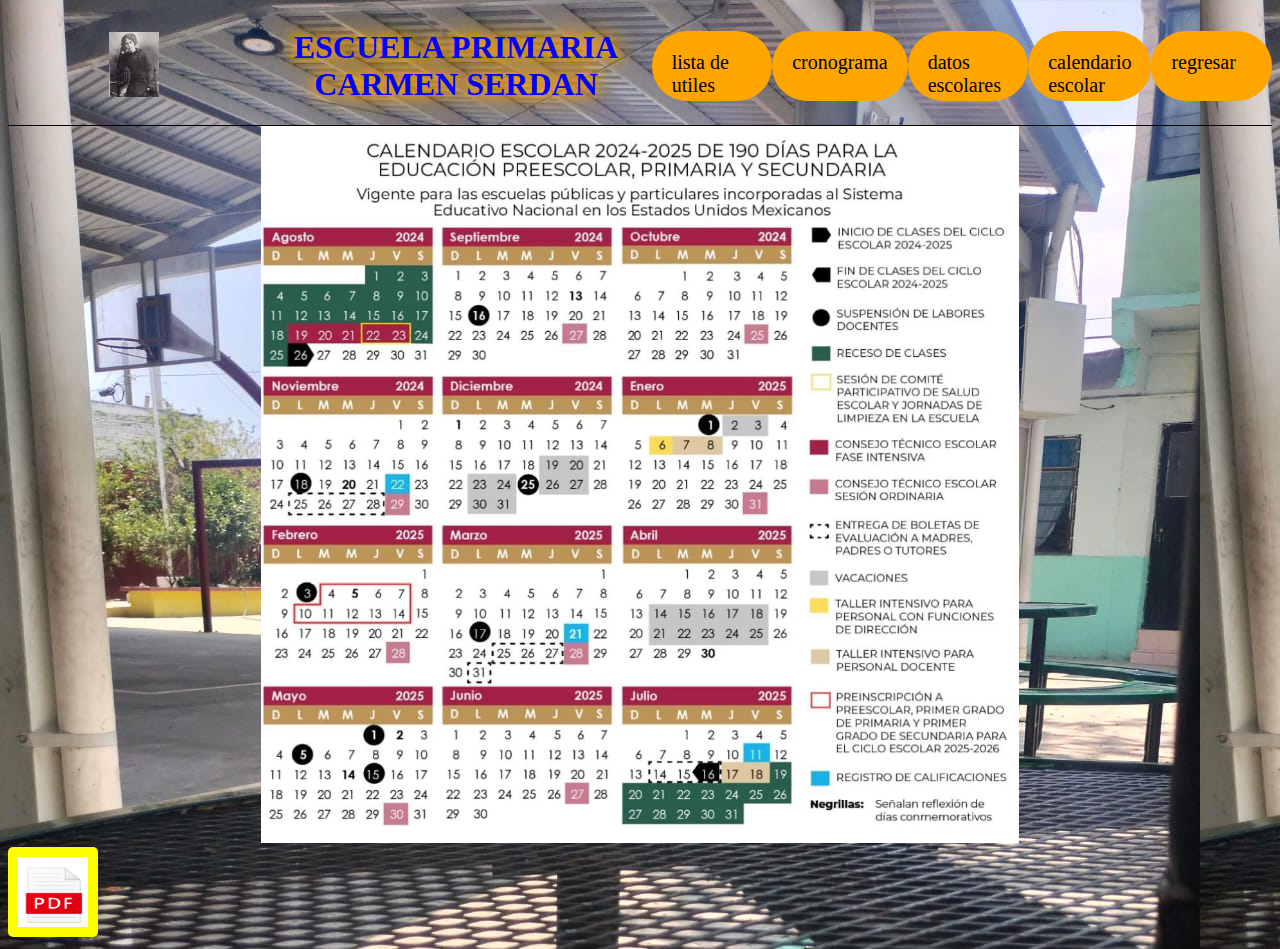
<file: calendario.html>
<!DOCTYPE html>
<head>
    <meta charset="UFT-8">
    <TITLE>calendario.html    
    </TITLE>
    <title> 
    </title>
    <link rel="stylesheet" href="estilo.css";
</head>
<div class="section">
    <center><img src="IMG-20250406-WA0029.jpg" width="20%"></center>
    <h1><center>ESCUELA PRIMARIA CARMEN SERDAN</center></h1>
    <a href="listadeutiles.html">lista de utiles</a>
   <a href="pagina2.html">cronograma</a>
   <a href="datosdelestudiante.html">datos escolares</a>
   <a href="calendario.html">calendario escolar</a>
    <a href="ENTRADA.HTML">regresar</a>
  </div>

    <center><img src="SEP-publica-Calendario-Escolar-2024-2025-asi-quedan-los-dias-de-clases-y-vacaciones-3.webp" width="60%"></center>
    <a href="SEP-publica-Calendario-Escolar-2024-2025-asi-quedan-los-dias-de-clases-y-vacaciones-3.webp" download="mi_archivo.pdf"><img src="pdf.PNG" alt="descargar PDF" width="70" height="70"></a>
</file>
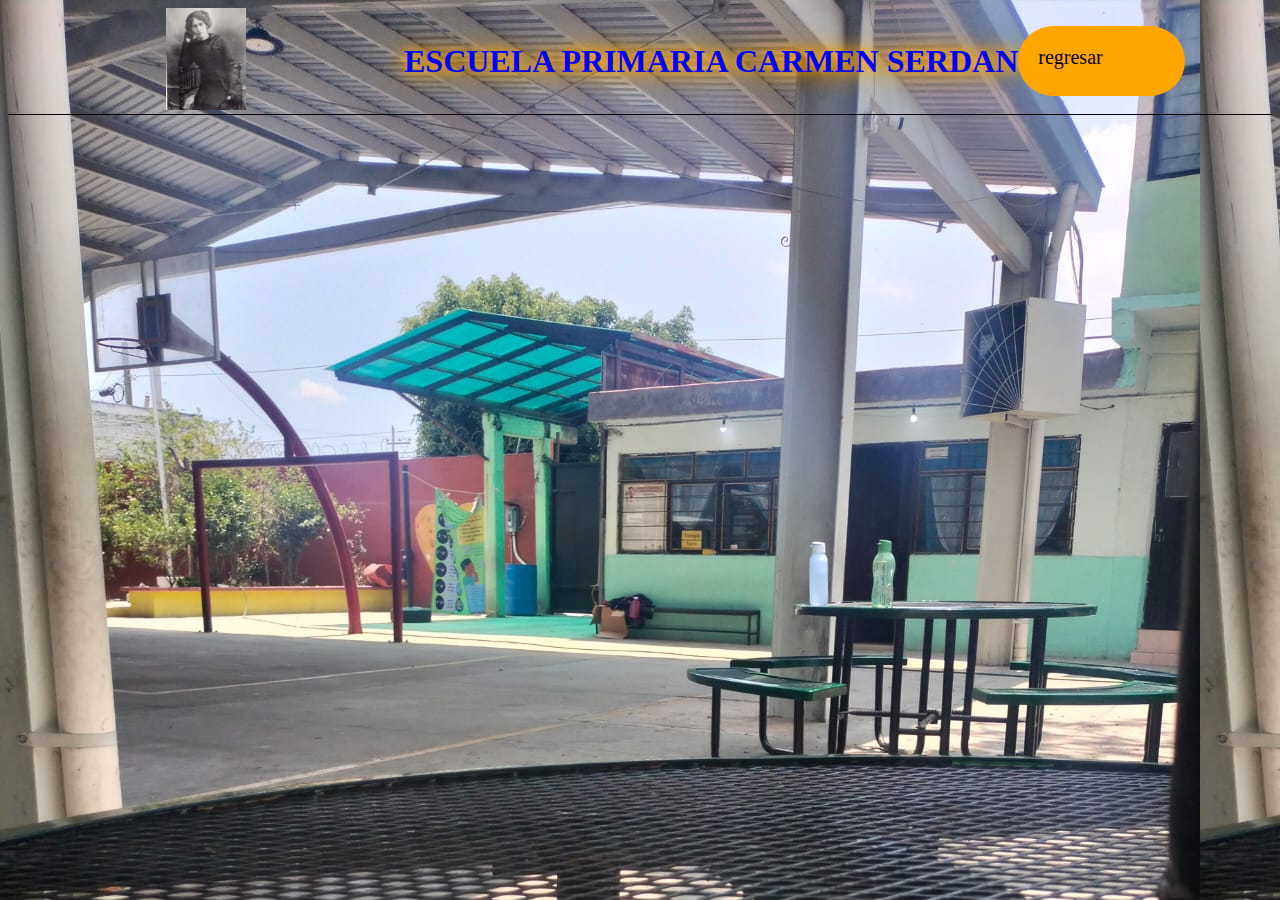
<file: datosdelestudiante.html>
<!DOCTYPE html>
<head>
    <meta charset="UFT-8">
    <TITLE>datosdelestudiante.html    
    </TITLE>
    <title>
    </title>
    <link rel="stylesheet" href="estilo.css";
</head>
<body>
    <div class="section">
        <center><img src="IMG-20250406-WA0029.jpg" width="20%"></center>
        <h1><center>ESCUELA PRIMARIA CARMEN SERDAN</center></h1>
        <a href="ENTRADA.HTML">regresar</a>
       </div>
</file>
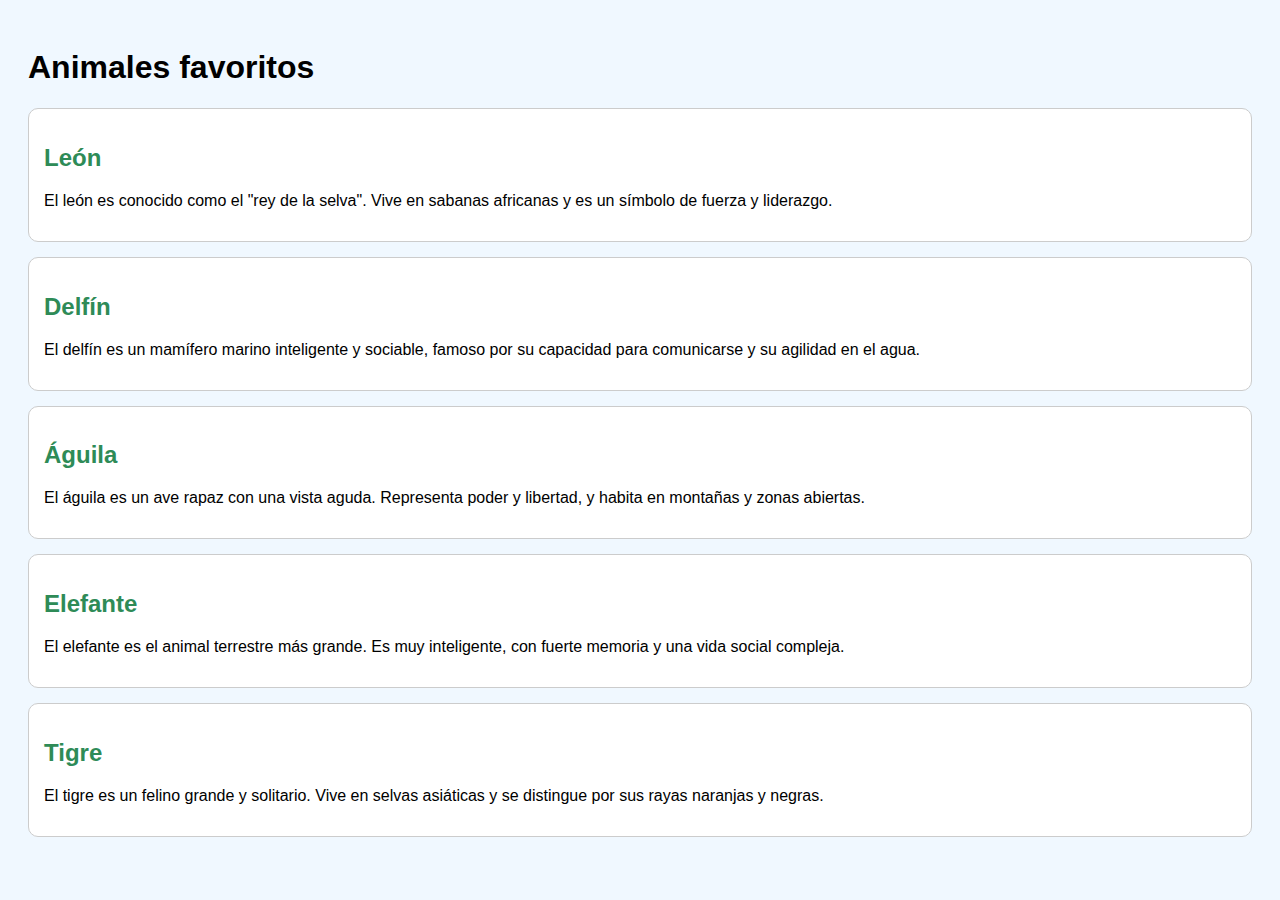
<file: EJERCICIOMADAY.HTML>
<!DOCTYPE html>
<html lang="es">
<head>
  <meta charset="UTF-8">
  <title>Animales favoritos</title>
  <style>
    body {
      font-family: Arial, sans-serif;
      background-color: #f0f8ff;
      padding: 20px;
    }
    .animal {
      border: 1px solid #ccc;
      border-radius: 10px;
      padding: 15px;
      margin-bottom: 15px;
      background-color: #ffffff;
    }
    h2 {
      color: #2e8b57;
    }
  </style>
</head>
<body>

  <h1>Animales favoritos </h1>

  <div class="animal">
    <h2>León</h2>
    <p>El león es conocido como el "rey de la selva". Vive en sabanas africanas y es un símbolo de fuerza y liderazgo.</p>
  </div>

  <div class="animal">
    <h2>Delfín</h2>
    <p>El delfín es un mamífero marino inteligente y sociable, famoso por su capacidad para comunicarse y su agilidad en el agua.</p>
  </div>

  <div class="animal">
    <h2>Águila</h2>
    <p>El águila es un ave rapaz con una vista aguda. Representa poder y libertad, y habita en montañas y zonas abiertas.</p>
  </div>

  <div class="animal">
    <h2>Elefante</h2>
    <p>El elefante es el animal terrestre más grande. Es muy inteligente, con fuerte memoria y una vida social compleja.</p>
  </div>

  <div class="animal">
    <h2>Tigre</h2>
    <p>El tigre es un felino grande y solitario. Vive en selvas asiáticas y se distingue por sus rayas naranjas y negras.</p>
  </div>

</body>
</html>
</file>
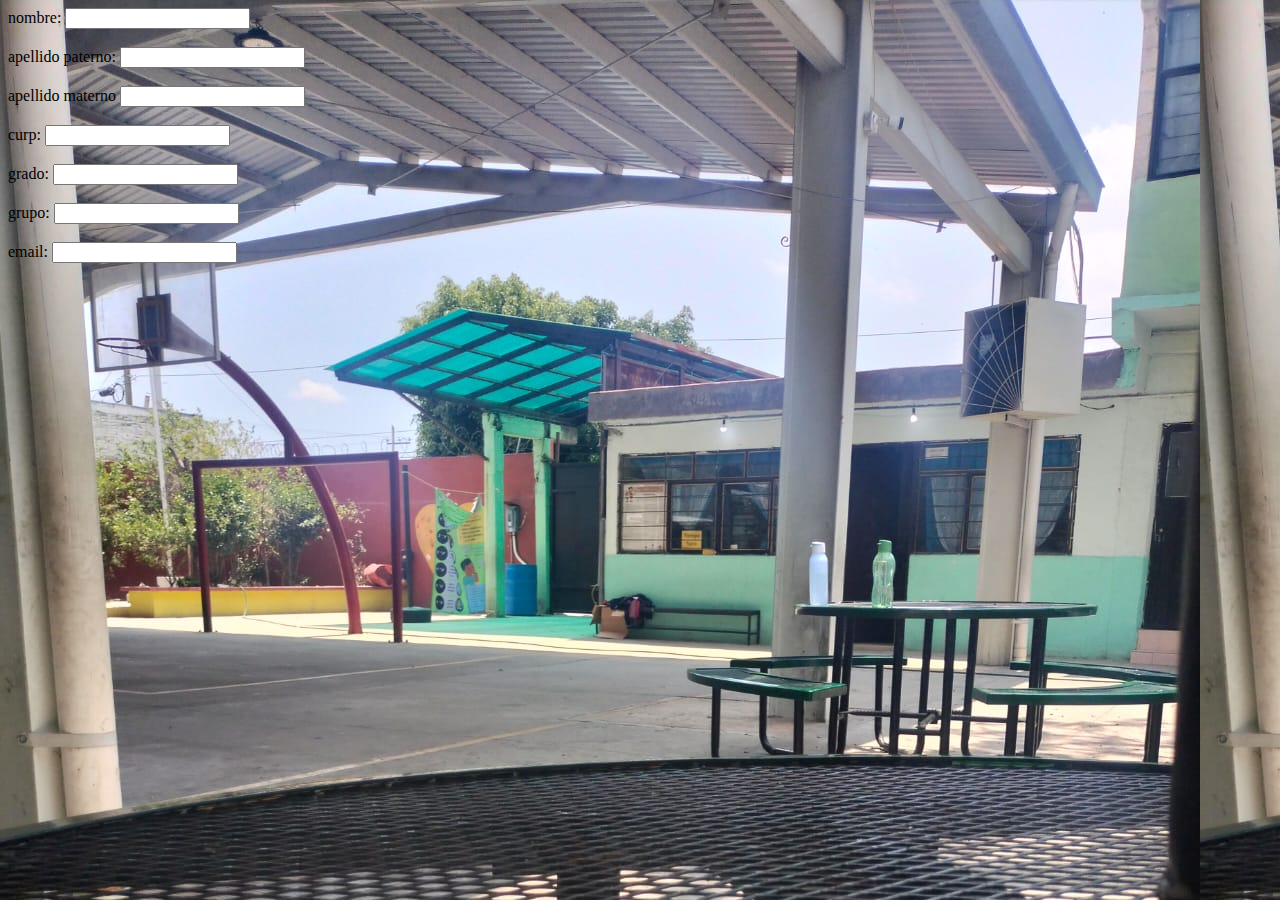
<file: formulario.html>
<!DOCTYPE html>
<html>
    <head>
        <title>formulario.html
        </title>
    </head>
    <body>        
        <link rel="stylesheet" href="estilo.css">
        <form id="mi-formulario">
           <label for="nombre">nombre:</label>
           <input type="text" id="nombre" name="nombre"><br><br>
            <label for="apellido paterno">apellido paterno:</label>
            <input type="text" id="apellido paterno" name="apellido paterno"><br><br>
            <label for="apellido materno">apellido materno</label>
            <input type="text" id="apellido materno" name="apellido materno"><br><br>
            <label for="curp">curp:</label>
            <input type="text" id="curp" name="curp"><br><br>
            <label for="grado">grado:</label>
            <input type="number" id="grado" name="grado"><br><br>
            <label for="grupo">grupo:</label>
            <input type="text" id="grupo" name="grupo"><br><br>
            <label for="email">email:</label>
            <input type="email" id="email" name="email"><br><br>
</file>
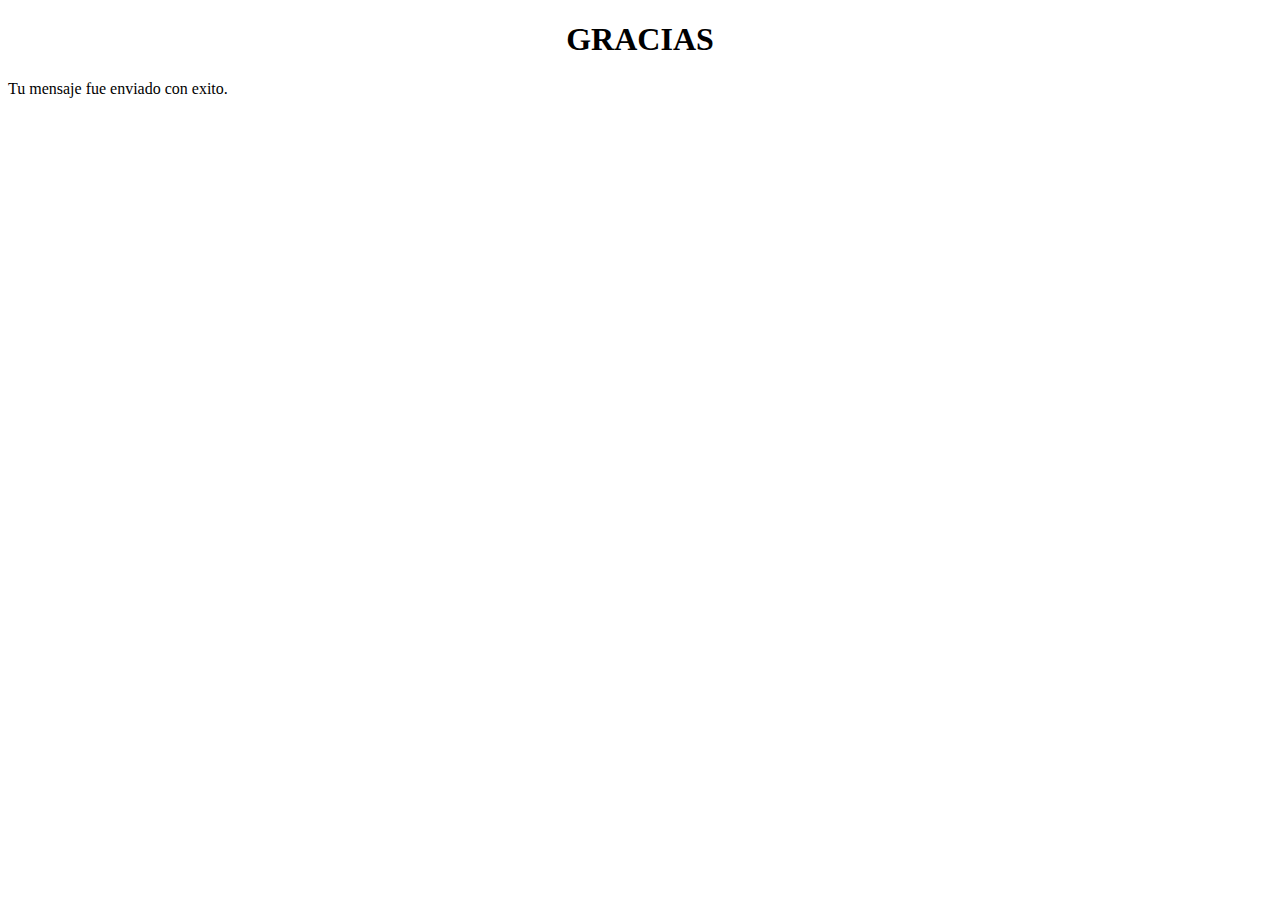
<file: gracias.html>
<!DOCTYPE html>
<html>
    <head>
        <title>gracias
        </title>
    </head>
    <body>
        <h1><center>GRACIAS</center></h1>
        <P>Tu mensaje fue enviado con exito.</P>
    </body>
</html>
</file>
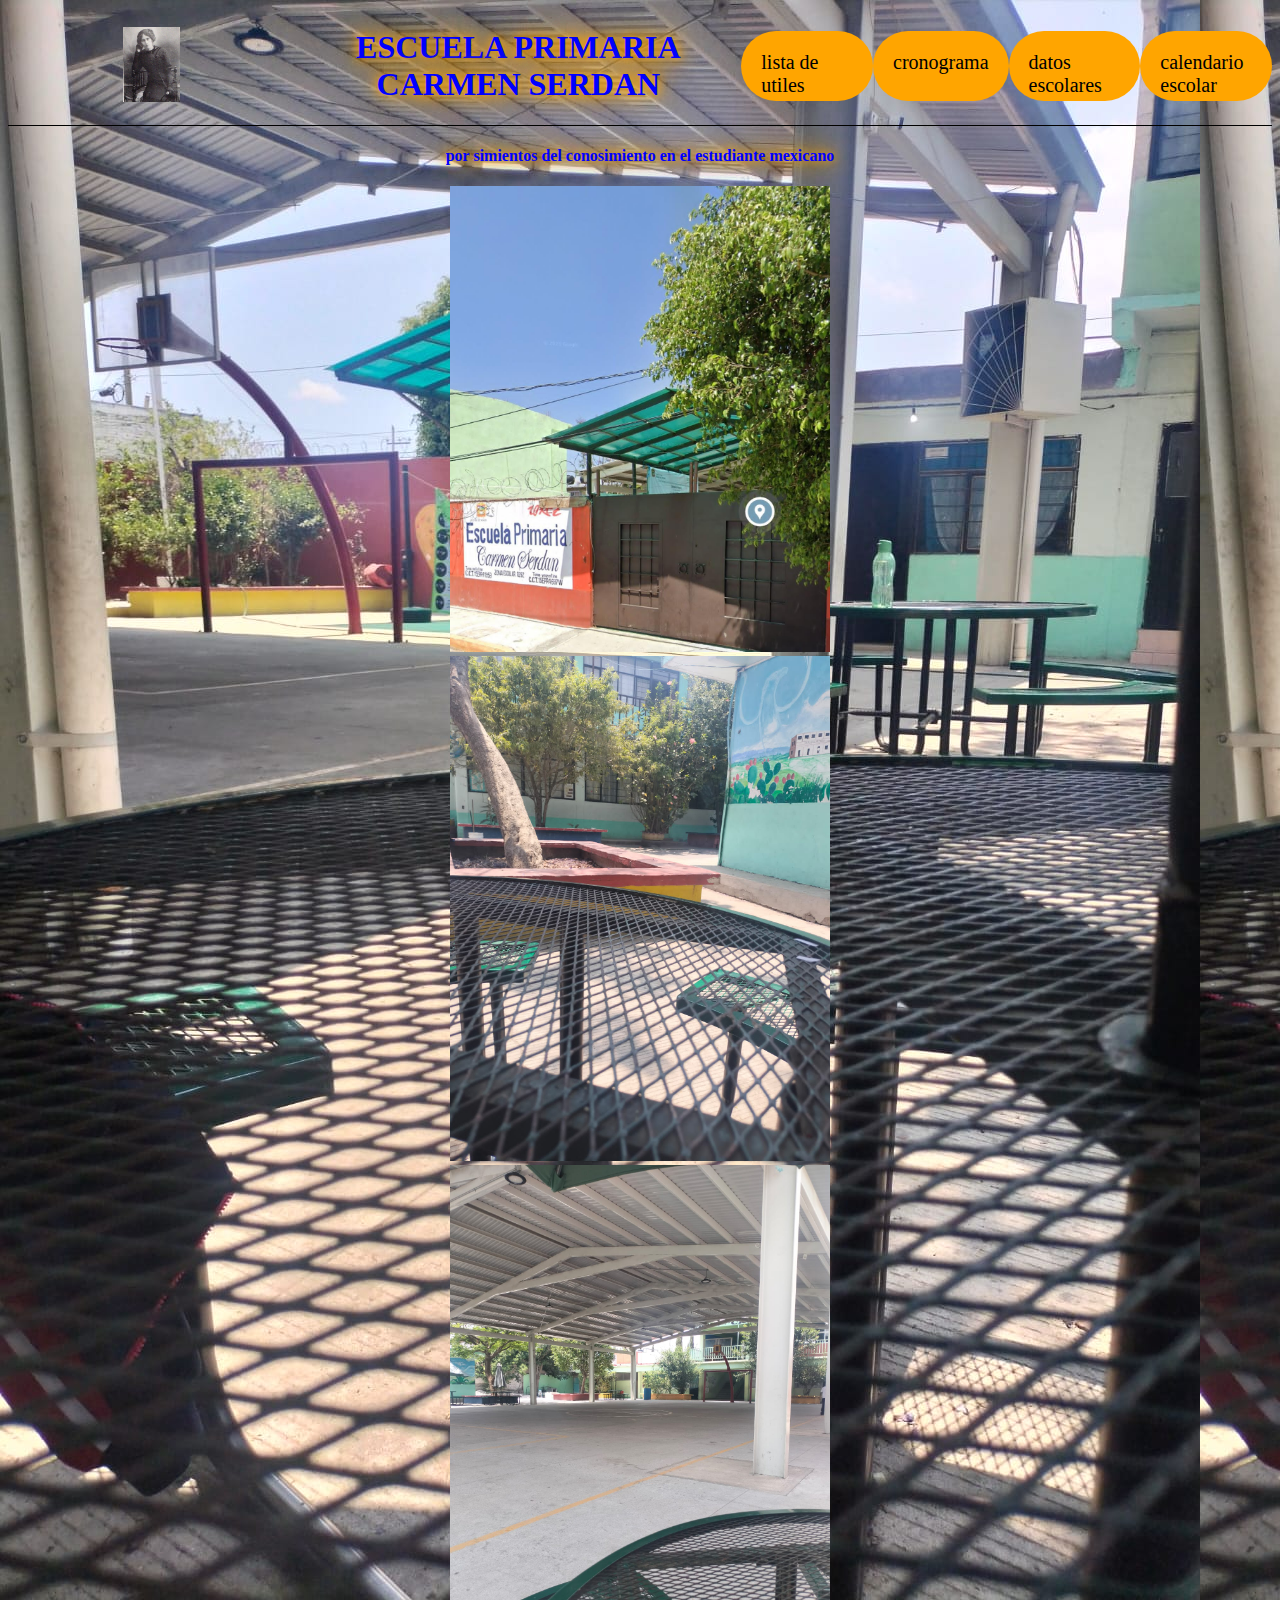
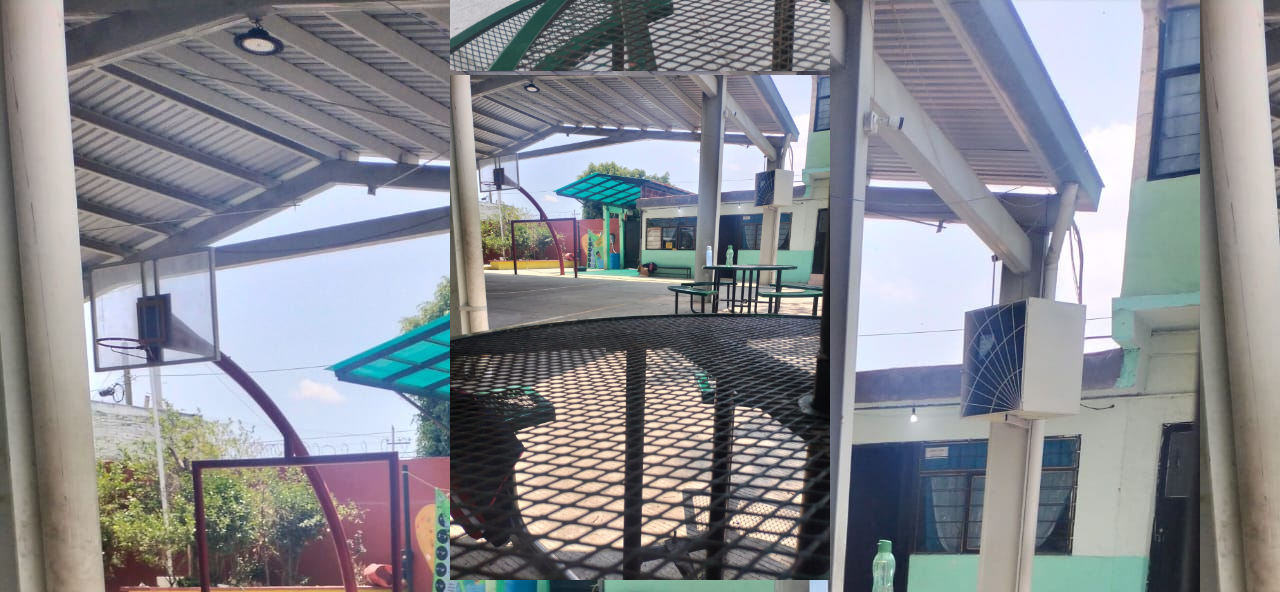
<file: IMAGENES.HTML>
<!DOCTYPE html>
<head>
    <meta charset="UFT-8">
    <TITLE>psgina1.html    
    </TITLE>
    <title> 
    </title>
    <link rel="stylesheet" href="estilo.css";
</head>
<body>
<div class="section">
    <center><img src="IMG-20250406-WA0029.jpg" width="20%"></center>
    <h1><center>ESCUELA PRIMARIA CARMEN SERDAN</center></h1>
    <a href="listadeutiles.html">lista de utiles</a>
   <a href="pagina2.html">cronograma</a>
   <a href="datosdelestudiante.html">datos escolares</a>
   <a href="calendario.html">calendario escolar</a>

</div>

<h4><center>por simientos del conosimiento en el estudiante mexicano </center></h4>
<center><img src="IMG-20250406-WA0024.jpg" alt="100px" width="30%"></center>
<center><img src="IMG-20250409-WA0006(1).jpg" alt="100px" width="30%"></center>
<center><img src="IMG-20250409-WA0007(1).jpg" alt="100px" width="30%"></center>
<center><img src="IMG-20250409-WA0009(1).jpg" alt="100px" width="30%"></center>

</html>
</body>
</file>
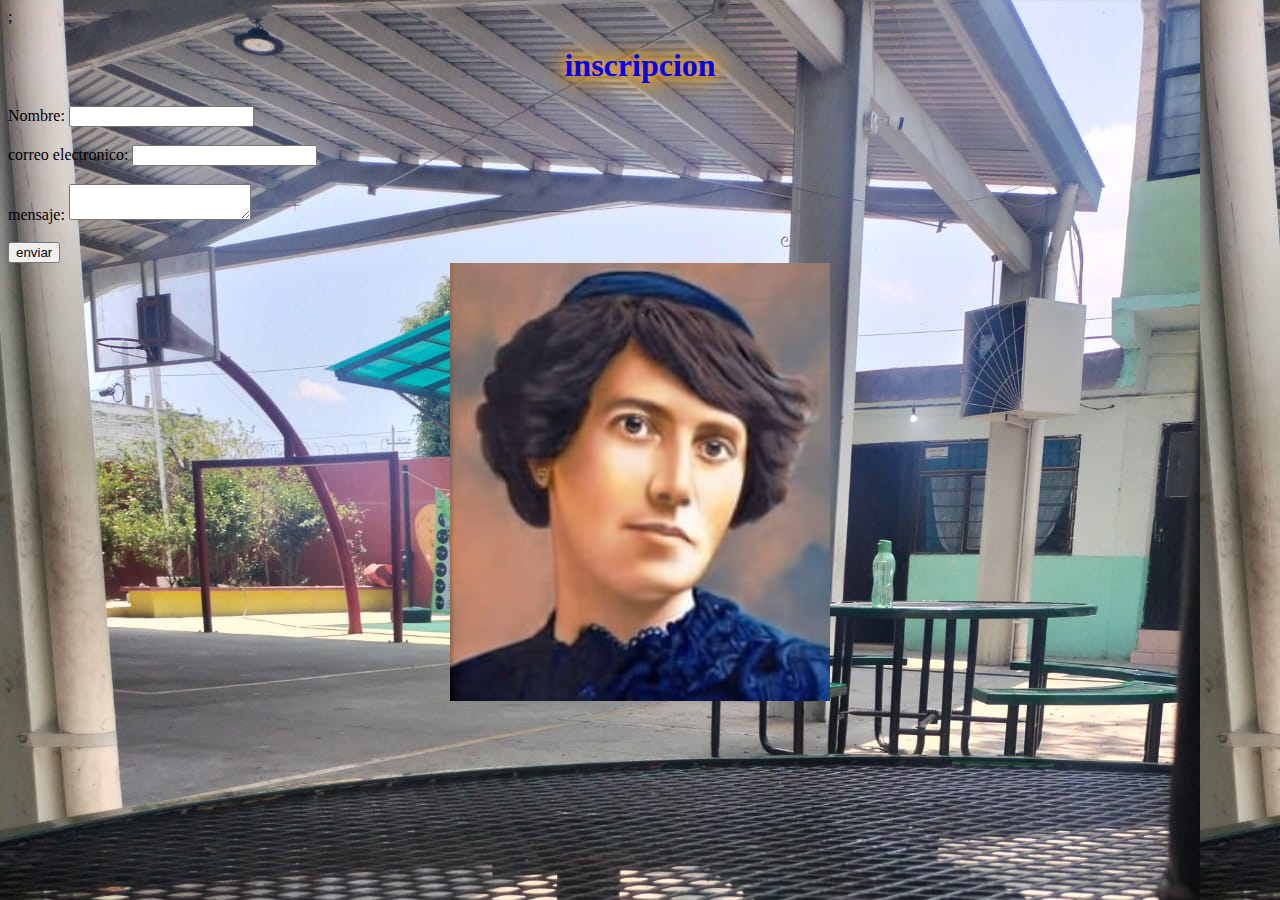
<file: inscripcion.html>
<!DOCTYPE html>
<html>
<head>
<title>inscripcion.html
</title>
</head>
<body>
    <link rel="stylesheet" href="estilo.css">;
    <h1><center>inscripcion</center></h1>
    <form action="enviar.php" method="post">
    <label for="nombre">Nombre:</label>
    <input type="text" id="nombre" name="nombre"><br><br>
    <label for="email">correo electronico:</label>
    <input type="email" id="email" name="email"><br><br>
    <label for="mensaje">mensaje:</label>
    <textarea id="mensaje" name="mensaje"></textarea><br><br>
    <input type="submit" value="enviar">
   <center><img src="IMG-20250406-WA0028.jpg" width="30%"></center>
</body>
</html>
</file>
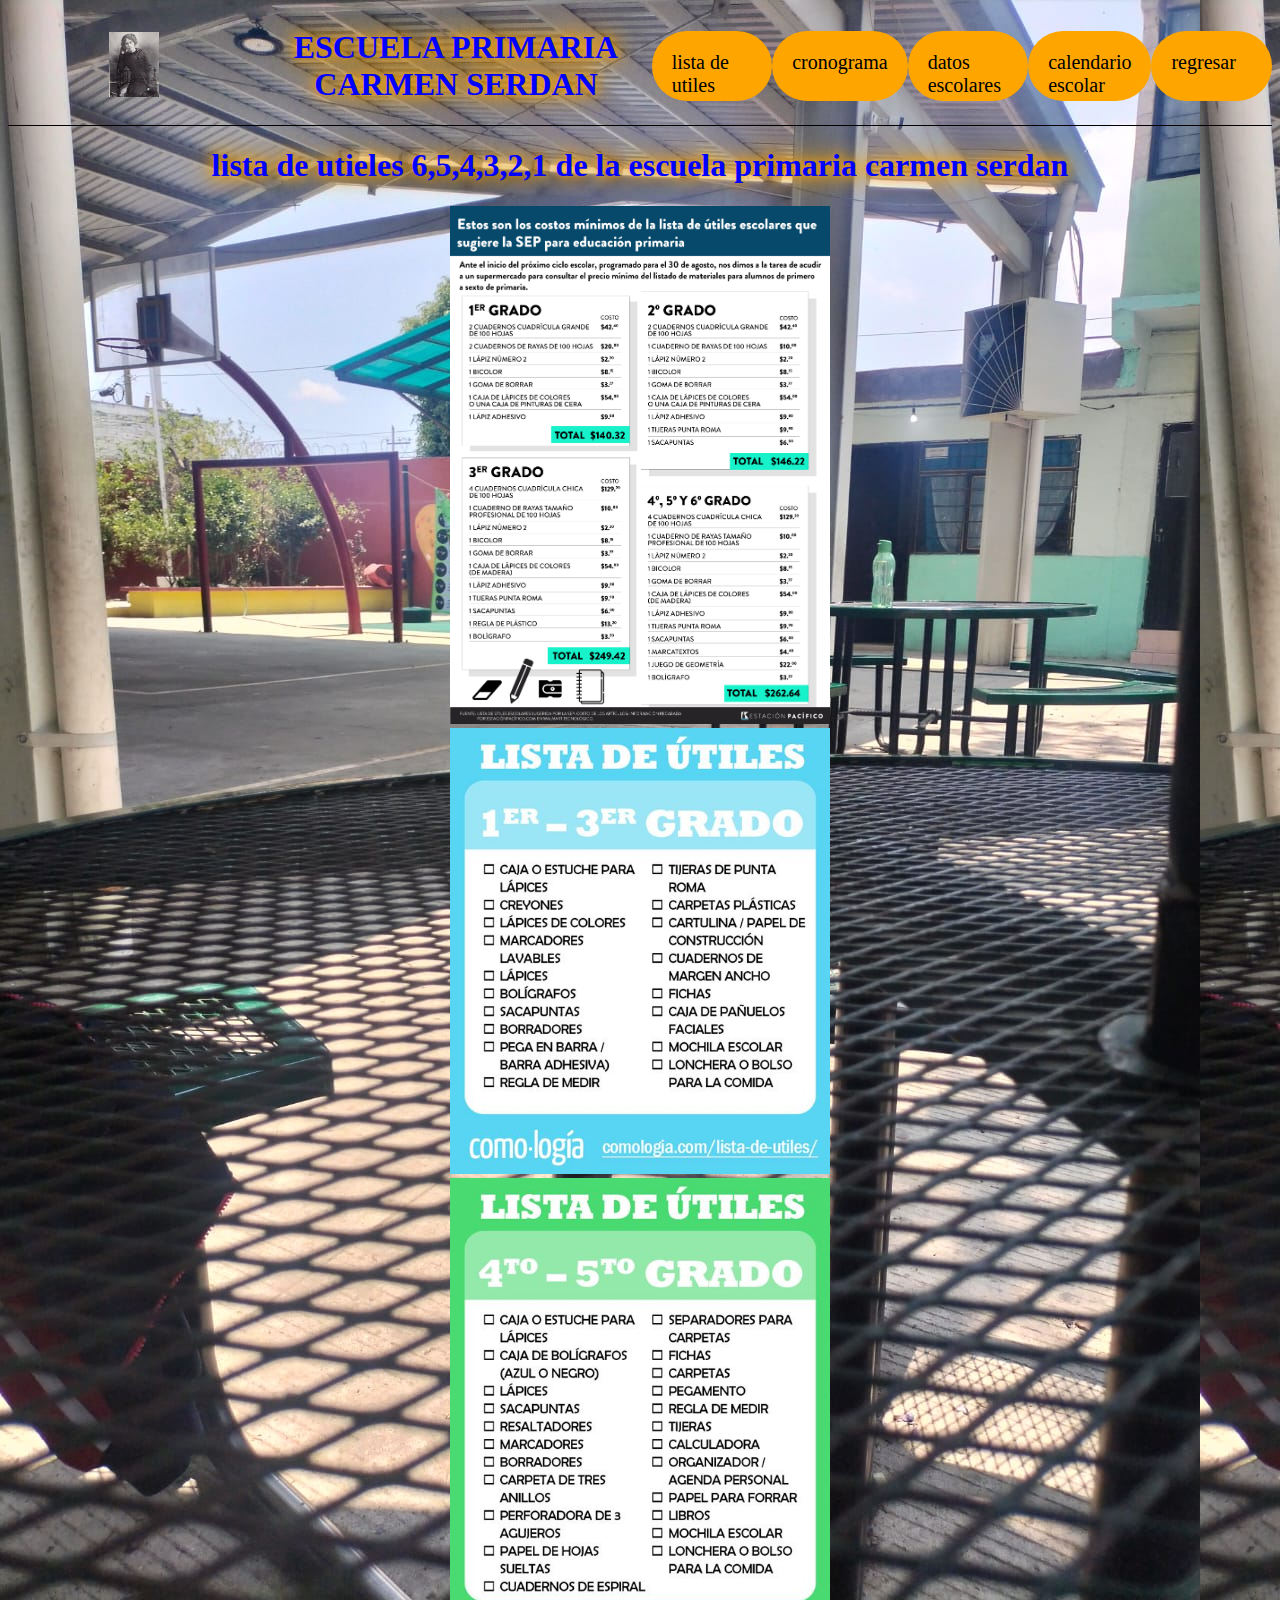
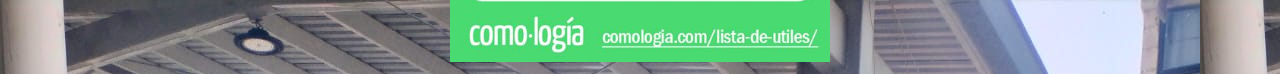
<file: listadeutiles.html>
<!DOCTYPE html>
<html>
<head>
<title>listadeutiles.html
</title>
<link rel="stylesheet" href="estilo.css";
</head>
<div class="section">
  <center><img src="IMG-20250406-WA0029.jpg" width="20%"></center>
  <h1><center>ESCUELA PRIMARIA CARMEN SERDAN</center></h1>
  <a href="listadeutiles.html">lista de utiles</a>
 <a href="pagina2.html">cronograma</a>
 <a href="datosdelestudiante.html">datos escolares</a>
 <a href="calendario.html">calendario escolar</a>
  <a href="index.html">regresar</a>
</div>

</div>

<body>
    <h1><center>lista de utieles 6,5,4,3,2,1 de la escuela primaria carmen serdan</center></h1>
    <center><img src="costos-lista-utiles-actualizado.jpg" width="30%"></center>
    <center><img src="381fcd53f6466b01a5ef4fe79a2e18da.jpg" width="30%"></center>
    <center><img src="d60c007ca42c122907325a903cd3c4b5.jpg" width="30%"></center><a href="">
      <center><a target="blank_" href="index.html" regresar></a></center>
</file>
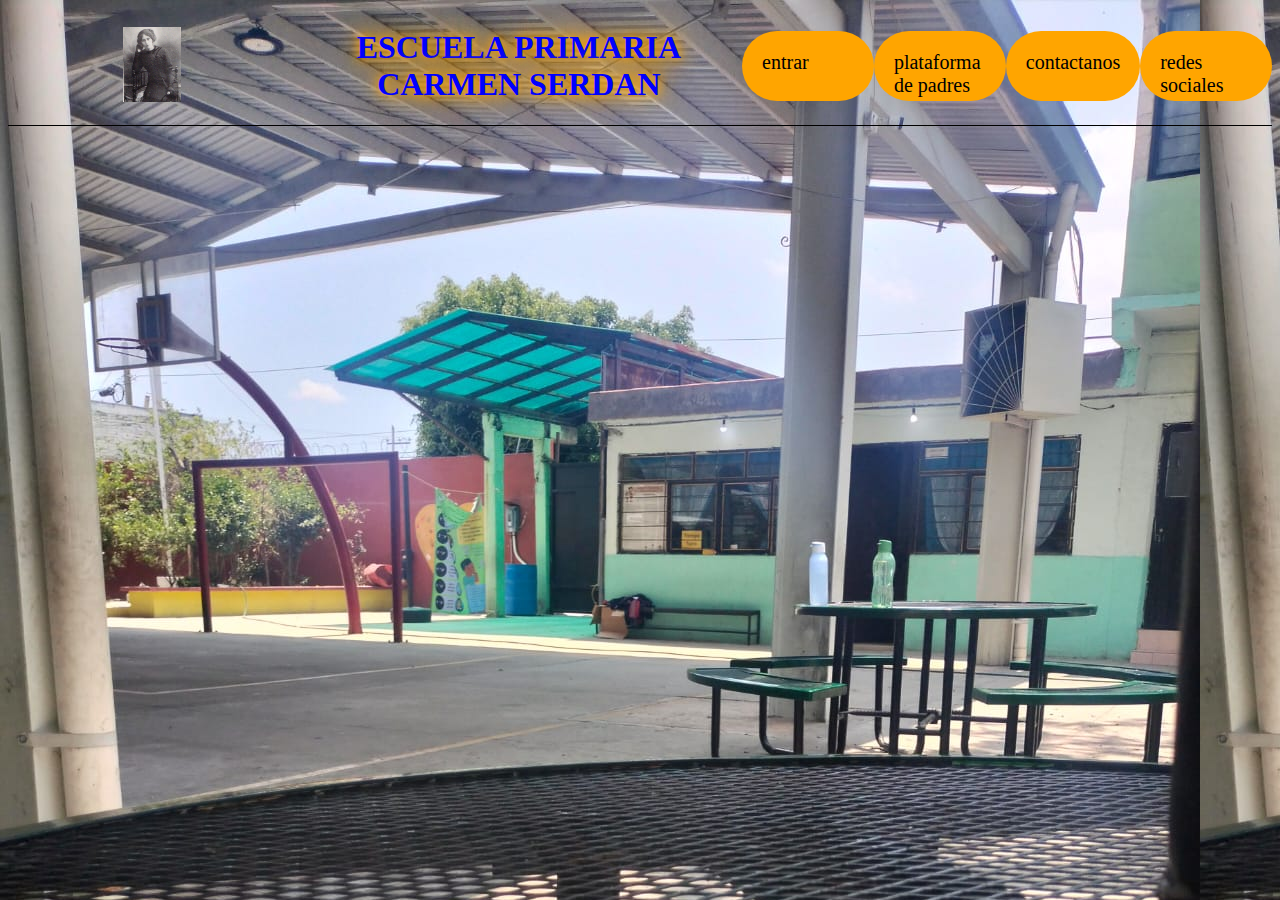
<file: pagina1.5.html>
<!DOCTYPE html>
<head>
    <meta charset="UFT-8">
    <TITLE>psgina1.html    
    </TITLE>
    <title>fondo de pantalla 
    </title>
    <link rel="stylesheet" href="estilo.css";
</head>
<body>
    <div class="section">
        <center><img src="IMG-20250406-WA0029.jpg" width="20%"></center>
        <h1><center>ESCUELA PRIMARIA CARMEN SERDAN</center></h1>
       <a href="pagina2.html">entrar</a>
       <a href="plataformadepadre.html">plataforma de padres</a>
       <a href="contacto.html">contactanos</a>
       <a href="redessociales.html">redes sociales</a>
    </div>
    <a target="blank_" href="ENTRADA.HTML"></a>

    


</html>
</body>
</file>
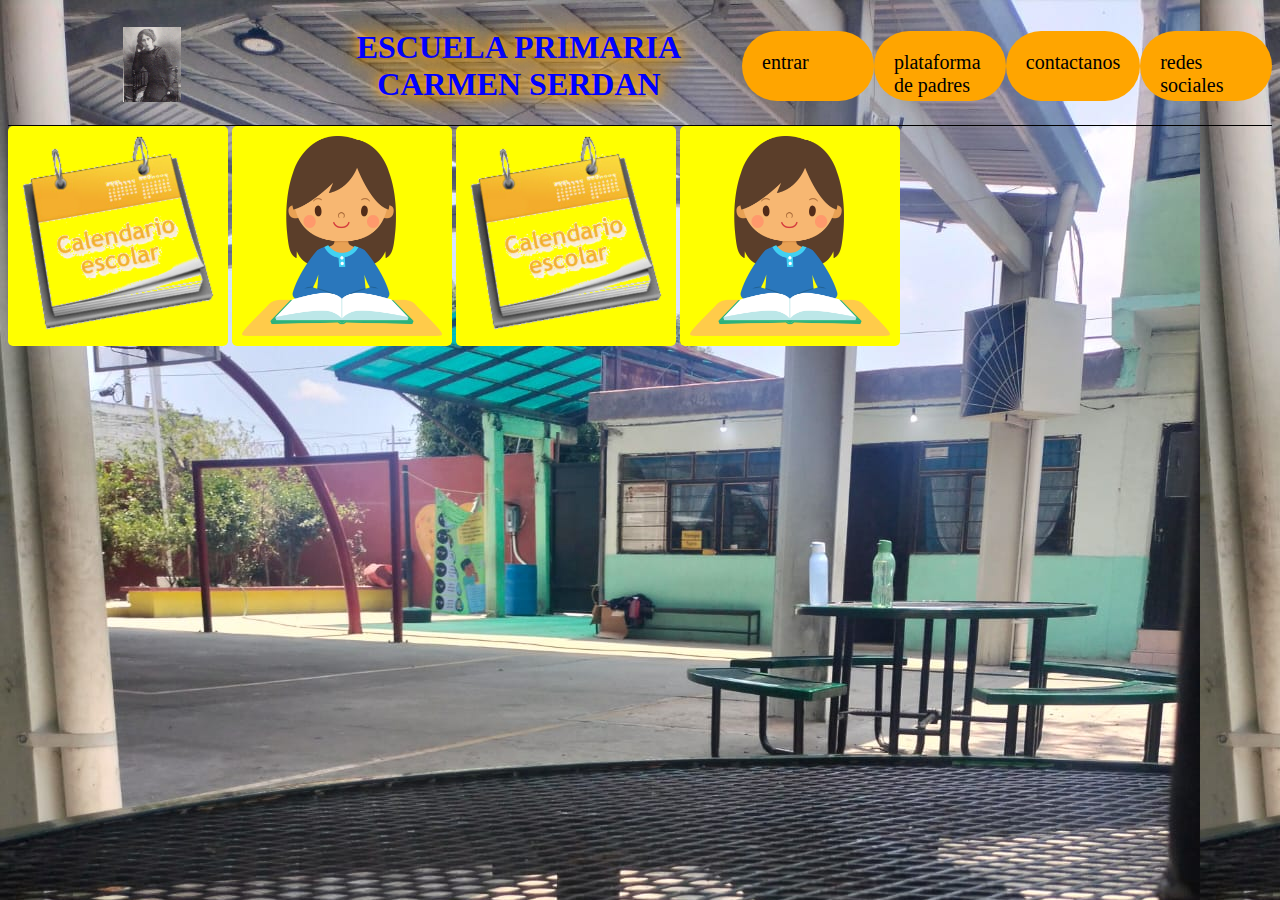
<file: pagina1.html>
<!DOCTYPE html>
<head>
    <meta charset="UFT-8">
    <TITLE>psgina1.html    
    </TITLE>
    <title>fondo de pantalla 
    </title>
    <link rel="stylesheet" href="estilo.css";
</head>
<body>
   
 <div class="section">
        <center><img src="IMG-20250406-WA0029.jpg" width="20%"></center>
        <h1><center>ESCUELA PRIMARIA CARMEN SERDAN</center></h1>
       <a href="pagina2.html">entrar</a>
       <a href="plataformadepadre.html">plataforma de padres</a>
       <a href="contacto.html">contactanos</a>
       <a href="redessociales.html">redes sociales</a>
    </div>
    <a target="blank_" href="pagina2.html"><img src="R.png" width="200px" height="200PX"></a>
    <a target="blank_" href="alumnos"><img src="R (1).png" width="200PX" height="200PX"></a></center>
    <a target="blank_" href="pagina2.html"><img src="R.png" width="200px" height="200PX"></a>
    <a target="blank_" href="alumnos"><img src="R (1).png" width="200PX" height="200PX"></a></center>
    </html>
</body>
</file>
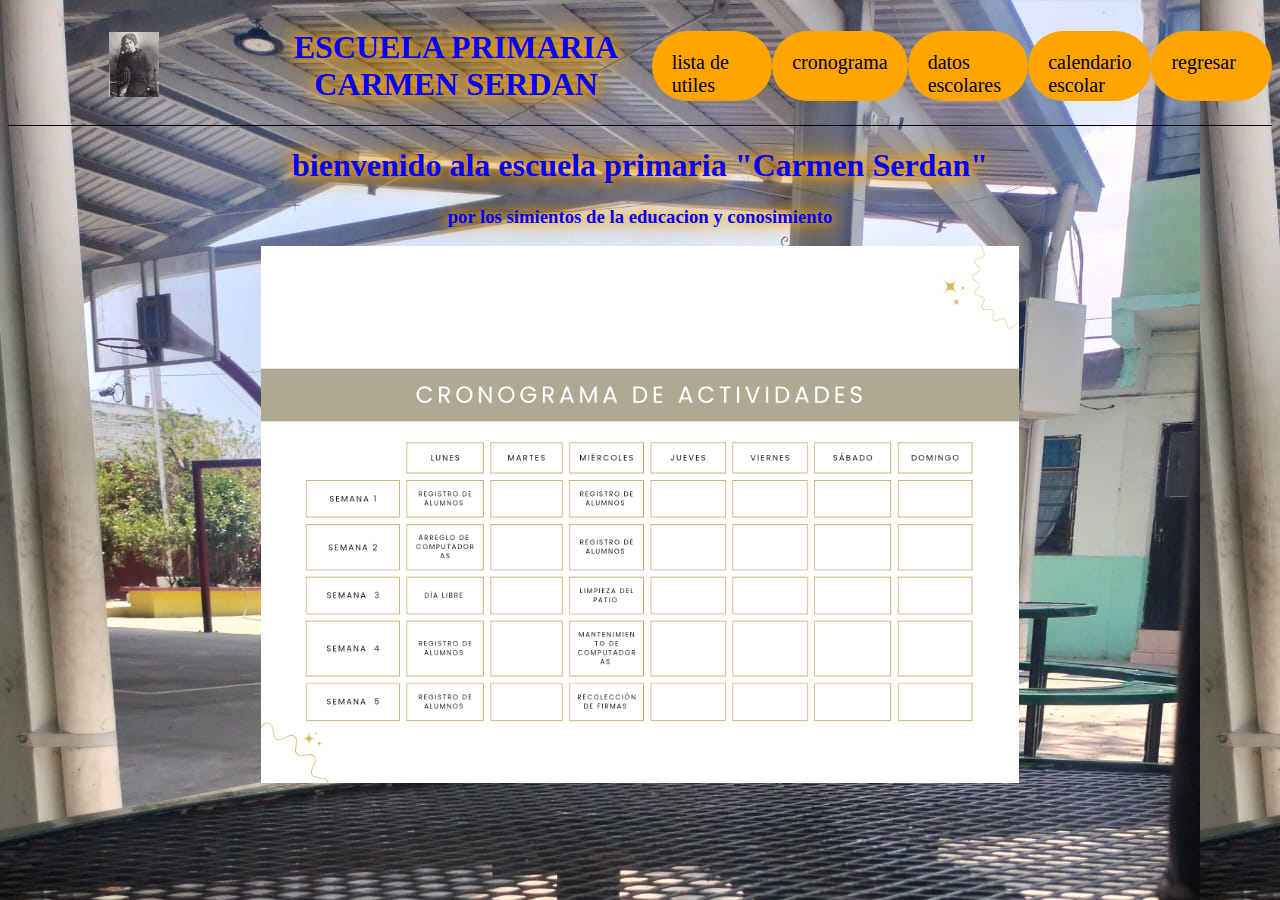
<file: pagina2.html>
<!DOCTYPE html>
<head>
    <meta charset="UFT-8">
    <TITLE>psgina1.html    
    </TITLE>
    <title>fondo de pantalla 
    </title>
    <link rel="stylesheet" href="estilo.css";
</head>
<div class="section">
    <center><img src="IMG-20250406-WA0029.jpg" width="20%"></center>
    <h1><center>ESCUELA PRIMARIA CARMEN SERDAN</center></h1>
    <a href="listadeutiles.html">lista de utiles</a>
   <a href="pagina2.html">cronograma</a>
   <a href="datosdelestudiante.html">datos escolares</a>
   <a href="calendario.html">calendario escolar</a>
    <a href="ENTRADA.HTML">regresar</a>
</div>

<body>
    
<link rel="stylesheet" href="estilo.css">
<h1><center>bienvenido ala escuela primaria "Carmen Serdan"</center></h1>
<h3><center>por los simientos de la educacion y conosimiento</center></h3>
<center><img src="/Documento A4 Cronograma de Actividades Delicado Blanco_20241028_135604_0000.png" width="60%"></center>
</body>
</file>
<file: estilo.css>
h1{
    color:blue;
    text-shadow:  0 0 10px orange, 0 0 20px orange,  0 0 30px orange;
 }

html{
    background-image: url(IMG-20250409-WA0009\(1\).jpg);
    background-color: aqua;
}

.section {
   display: flex;
   background-size: cover;
   align-items: center;
    background-position:center ;
    background-repeat: no-repeat;
   justify-items:  center;
   width: 100%; 
   border-bottom: 1px solid black;
}

 .section a{
   width: 10%;
   height: 30px;
    background-color: orange;
    color: black;
    border:none;
    padding: 20px;
    text-decoration:green;
    display: inline-block;
    font-size: 20px;
    border-radius: 50px;
    cursor: pointer;
    transition: background-color 1.3;
 }

 h3{
   color: blue;
   text-shadow: 0 0 10px orange, 0 0 20px orange, 0 0 30px orange;
 }
 h3{
    color:blue;
    text-shadow:  0 0 10px orange, 0 0 20px orange,  0 0 30px orange;

 }

 h1{
   color:blue;
   text-shadow:  0 0 10px orange, 0 0 20px orange,  0 0 30px orange;
 }

 h4{
   color:blue;
   text-shadow:  0 0 10px orange, 0 0 20px orange,  0 0 30px orange;
}


a img{
   border: none;
   padding: 10px;
   background-color: yellow;
   border-radius: 5px;
}

a img:hover{
   background-color:red;
}
</file>
